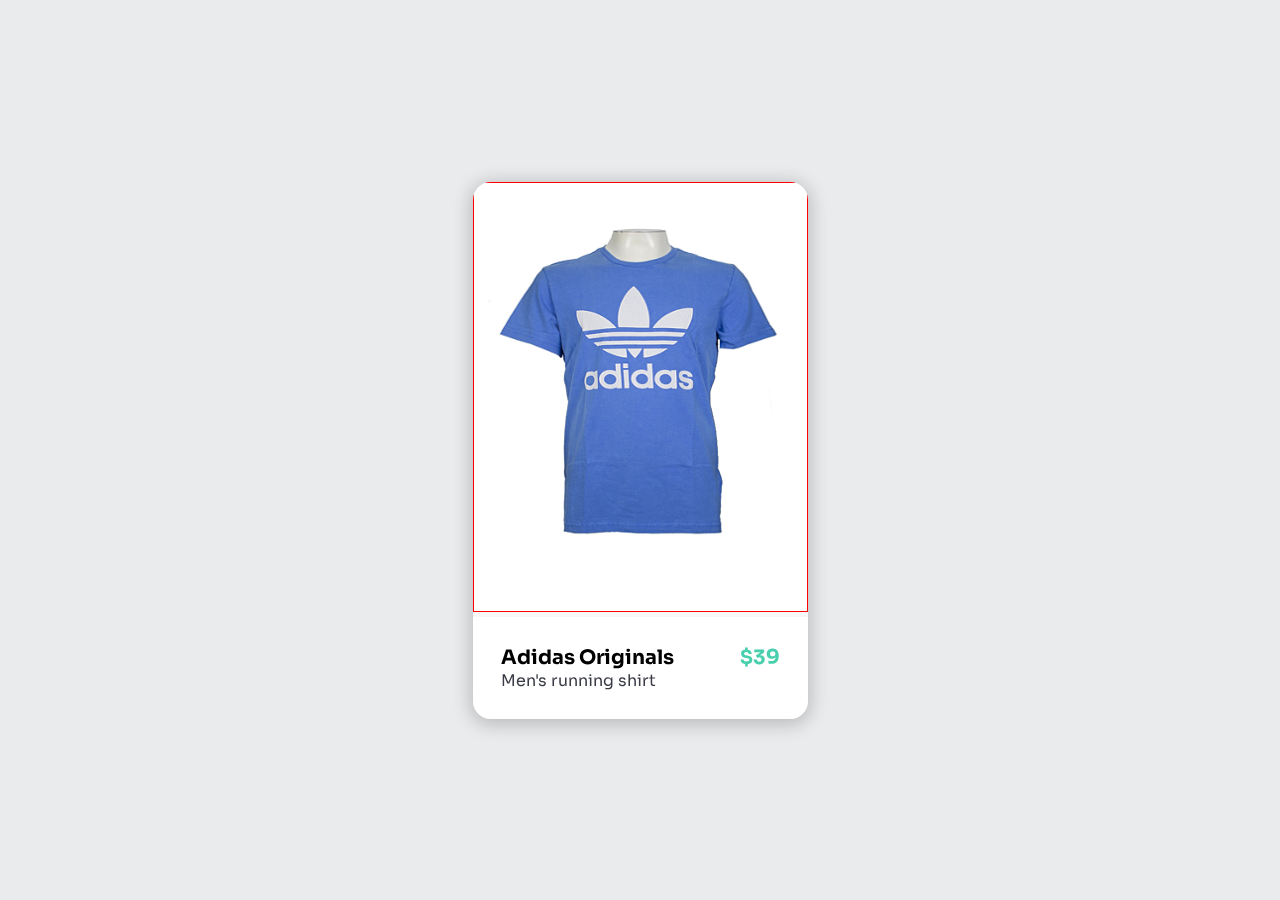
<file: Archive/Product Card/index.html>
<!DOCTYPE html>
<!-- https://codepen.io/virgilpana/pen/RNYQwB -->
<html lang="en">

<head>
  <meta charset="UTF-8">
  <meta http-equiv="X-UA-Compatible" content="IE=edge">
  <meta name="viewport" content="width=device-width, initial-scale=1.0">
  <link rel="stylesheet" href="style.css">
  <title>Product Card Resource</title>

  <!-- Font nonsense -->
  <link rel="stylesheet" href="https://cdnjs.cloudflare.com/ajax/libs/font-awesome/4.7.0/css/font-awesome.min.css">
  <link rel="preconnect" href="https://fonts.googleapis.com">
  <link rel="preconnect" href="https://fonts.gstatic.com" crossorigin>
  <link href="https://fonts.googleapis.com/css2?family=Montserrat&family=Sora:wght@200&display=swap" rel="stylesheet">
</head>

<body>

  <div class="product-card" id="product-card">

    <div class="flip-card">

      <figure class="front">

        <div class="card-image">
          <img src="images/t-shirt-blue.png">
          <div class="overlay">
            <button type="button" id="flip-button"><b>VIEW DETAILS</b></button>
          </div>
        </div>

        <div class="card-info" id="card-info">
          <div class="info-text">
            <h1>Adidas Originals</h1>
            <p>Men's running shirt</p>
          </div>
          <div class="price">
            <p>$39</p>
          </div>
          <!-- The bottom part of the card that appears
                 on the hover -->
          <div class="sizes-colors" id="pop-up">
            <div class="sizes">
              <h2>Sizes</h2>
              <p>XS, S, M, L, XL, XXL</p>
            </div>
            <div class="colors">
              <h2>Colors</h2>
              <div class="available-colors">
                <div class="color">
                  <i id="blue-dot" class="fa fa-circle" aria-hidden="true"></i>
                </div>
                <div class="color">
                  <i id="red-dot" class="fa fa-circle" aria-hidden="true"></i>
                </div>
                <div class="color">
                  <i id="yellow-dot" class="fa fa-circle" aria-hidden="true"></i>
                </div>
                <div class="color">
                  <i id="green-dot" class="fa fa-circle" aria-hidden="true"></i>
                </div>
              </div>
            </div>
          </div>
        </div>
      </figure>

      <figure class="back">

        <div class="exit-button">
          <h1 id="exit-button">X</h1>
        </div>

        <div class="image-container">
          <img src="images/t-shirt-blue.png">
          <img src="images/t-shirt-white.png">
          <img src="images/t-shirt-yellow.png">
        </div>

        <div class="arrow">
          <i class="fa fa-arrow-left" id="arrow-left" aria-hidden="true"></i>
        </div>

        <div class="arrow">
          <i class="fa fa-arrow-right" id="arrow-right" aria-hidden="true"></i>
        </div>
        
      </figure>
      
    </div>



  </div>
  <script src="js/card.js"></script>
</body>

</html>
</file>
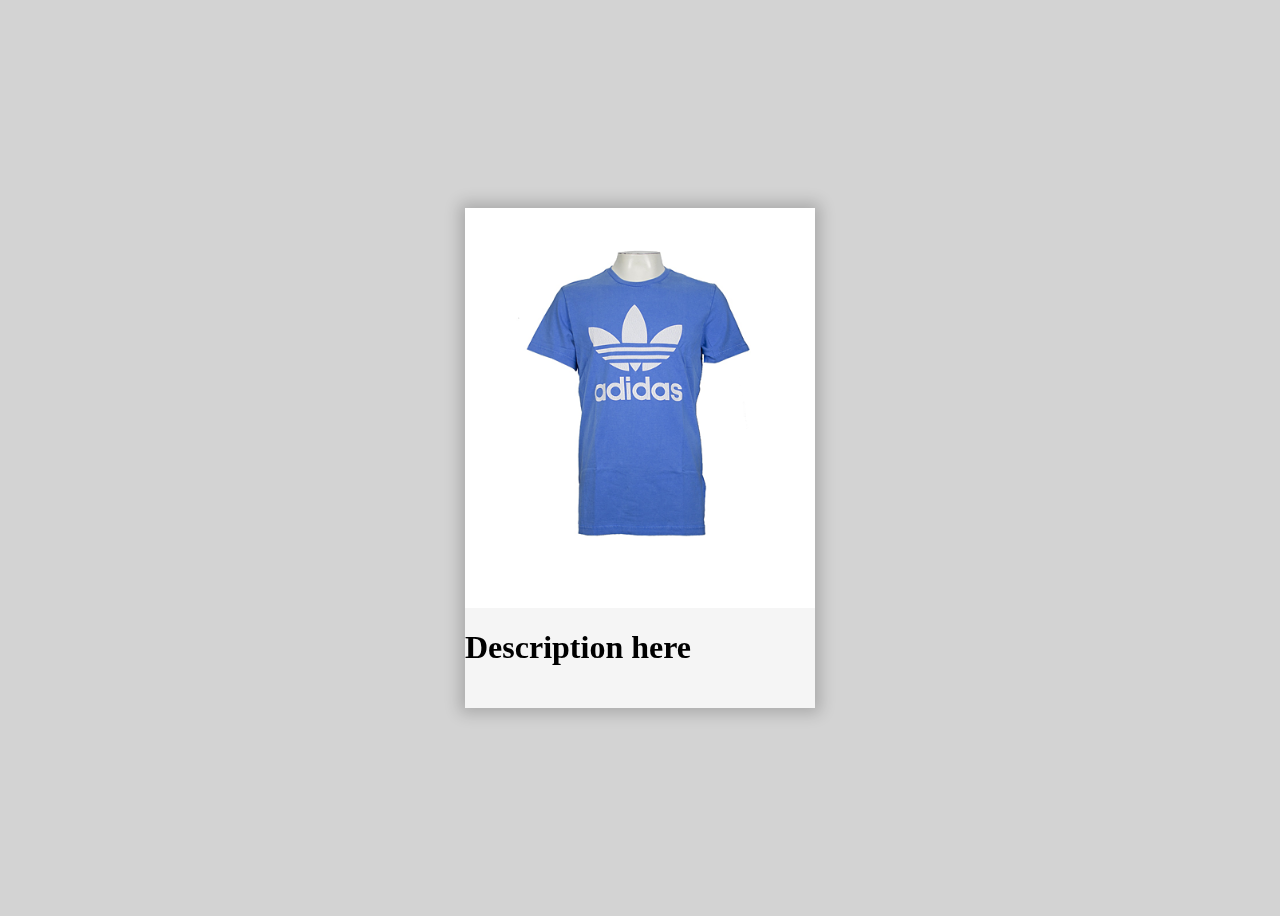
<file: Incomplete Projects/Product Card v2/index.html>
<!DOCTYPE html>
<html lang="en">
<head>
    <meta charset="UTF-8">
    <meta http-equiv="X-UA-Compatible" content="IE=edge">
    <meta name="viewport" content="width=device-width, initial-scale=1.0">
    <link rel="stylesheet" href="style.css">
    <title>Product Card</title>
</head>
<body>

    <!-- 
    Layout & Design
        Front
            - Show primary picture
            - Beer name and style
            - Hover:
                - add to cart options slide up from bottom
                - overlay on picture and view details button
                - view details leads to back
        Back
            - Show the ABU etc
            - Gallery of images
    
    
    
    
    
    -->

    <div class="product-card">

        <div class="front">

            <div class="image">
                <img src="images/t-shirt-blue.png" alt="blue-shirt.png">
            </div>

            <div class="description">
                <h1>Description here</h1>
            </div>

        </div>

        <div class="back">
            back of card
        </div>
    </div>
    
</body>
</html>
</file>
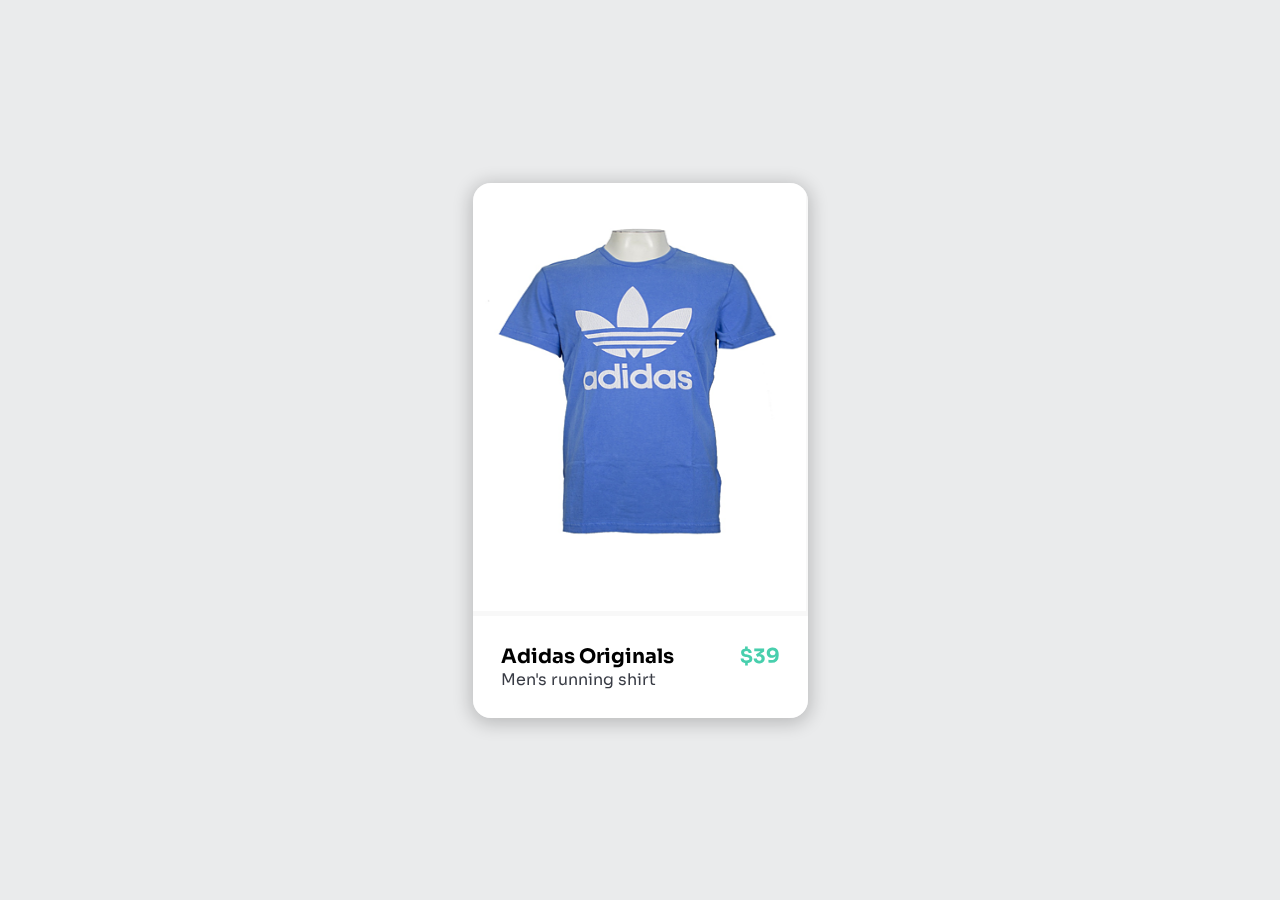
<file: Incomplete Projects/Product Card/index.html>
<!DOCTYPE html>
<!-- https://codepen.io/virgilpana/pen/RNYQwB -->
<html lang="en">

<head>
  <meta charset="UTF-8">
  <meta http-equiv="X-UA-Compatible" content="IE=edge">
  <meta name="viewport" content="width=device-width, initial-scale=1.0">
  <link rel="stylesheet" href="style.css">
  <title>Product Card Resource</title>

  <!-- Font nonsense -->
  <link rel="stylesheet" href="https://cdnjs.cloudflare.com/ajax/libs/font-awesome/4.7.0/css/font-awesome.min.css">
  <link rel="preconnect" href="https://fonts.googleapis.com">
  <link rel="preconnect" href="https://fonts.gstatic.com" crossorigin>
  <link href="https://fonts.googleapis.com/css2?family=Montserrat&family=Sora:wght@200&display=swap" rel="stylesheet">
</head>

<body>

  <div class="product-card" id="product-card">

    <div class="flip-card">

      <figure class="front">

        <div class="card-image">
          <img src="images/t-shirt-blue.png">
          <div class="overlay">
            <button type="button" id="flip-button"><b>VIEW DETAILS</b></button>
          </div>
        </div>

        <div class="card-info" id="card-info">
          <div class="info-text">
            <h1>Adidas Originals</h1>
            <p>Men's running shirt</p>
          </div>
          <div class="price">
            <p>$39</p>
          </div>
          <!-- The bottom part of the card that appears
                 on the hover -->
          <div class="sizes-colors" id="pop-up">
            <div class="sizes">
              <h2>Sizes</h2>
              <p>XS, S, M, L, XL, XXL</p>
            </div>
            <div class="colors">
              <h2>Colors</h2>
              <div class="available-colors">
                <div class="color">
                  <i id="blue-dot" class="fa fa-circle" aria-hidden="true"></i>
                </div>
                <div class="color">
                  <i id="red-dot" class="fa fa-circle" aria-hidden="true"></i>
                </div>
                <div class="color">
                  <i id="yellow-dot" class="fa fa-circle" aria-hidden="true"></i>
                </div>
                <div class="color">
                  <i id="green-dot" class="fa fa-circle" aria-hidden="true"></i>
                </div>
              </div>
            </div>
          </div>
        </div>
      </figure>

      <figure class="back">

        <div class="exit-button">
          <h1 id="exit-button">X</h1>
        </div>

        
        
        <div class="image-container">
          <img src="images/t-shirt-blue.png">
          <img src="images/t-shirt-white.png">
          <img src="images/t-shirt-yellow.png">
        </div>

        <div class="arrow">
          <i class="fa fa-arrow-left" id="arrow-left" aria-hidden="true"></i>
        </div>

        <div class="arrow">
          <i class="fa fa-arrow-right" id="arrow-right" aria-hidden="true"></i>
        </div>
        
      </figure>
      
    </div>



  </div>
  <script src="js/card.js"></script>
</body>

</html>
</file>
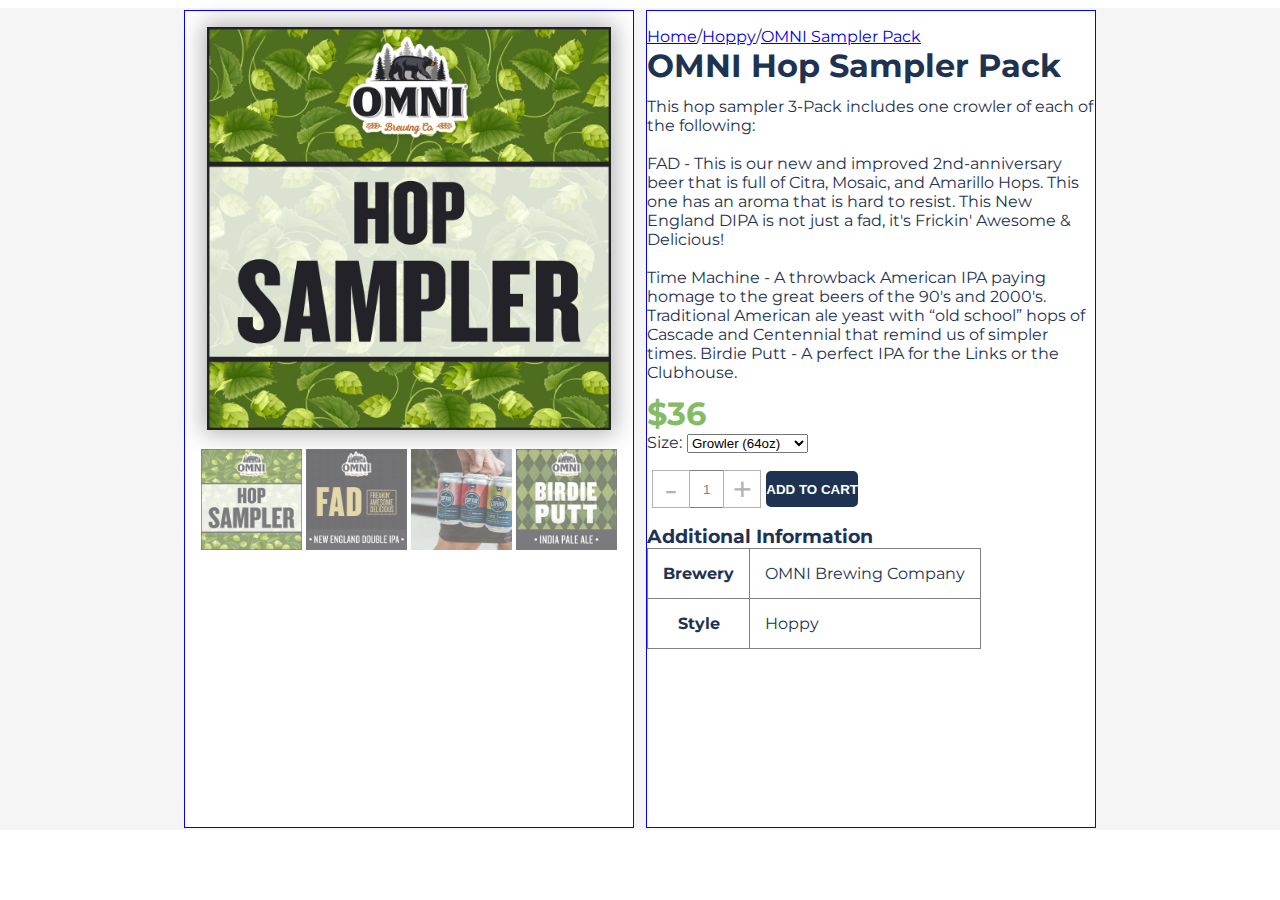
<file: Incomplete Projects/Product Landing Page/index.html>
<!-- Layout

    Grid with 2 col 1 row
    flex in each col.

    Font: Montserrat

    Left: fixed position image and bottom images
     - can navigate images by clicking image underneath OR slides every 5s
     - pause slider if hover over image and turn off if they manually select


    Right: put same day delivery under add to card button (?)

           


-->



<!DOCTYPE html>
<html lang="en">

<head>
	<meta charset="UTF-8">
	<meta http-equiv="X-UA-Compatible" content="IE=edge">
	<meta name="viewport" content="width=device-width, initial-scale=1.0">
	<meta name="author" content="Lucas Geditz, Dylan Williams">

	<link rel="stylesheet" href="style.css">

	<!-- Font Montserrat-->
	<link rel="preconnect" href="https://fonts.googleapis.com">
	<link rel="preconnect" href="https://fonts.gstatic.com" crossorigin>
	<link href="https://fonts.googleapis.com/css2?family=Montserrat&family=Sora:wght@200&display=swap" rel="stylesheet">
	<!-- Font Awesome -->
	<link rel="stylesheet" href="https://cdnjs.cloudflare.com/ajax/libs/font-awesome/4.7.0/css/font-awesome.min.css">

	<title>Product Page</title>
</head>

<body>

	<main>
		<div class="left-container">
			<div class="current-image">
				<img id="main-image" src="">
			</div>
			<div class="gallery">
				<img src="images/beer1.jpg" id="beer1" alt="beer1.jpg">
				<img src="images/beer2.jpg" id="beer2" alt="beer2.jpg">
				<img src="images/beer3.jpg" id="beer3" alt="beer3.jpg">
				<img src="images/beer4.jpg" id="beer4" alt="beer4.jpg">
			</div>

		</div>

		<div class="right-container">

			<div class="product-header">
				<p><a href="#home">Home</a>/<a href="#home">Hoppy</a>/<a href="#hoppy">OMNI Sampler Pack</a></p>
				<h1>OMNI Hop Sampler Pack</h1>
			</div>

			<div class="product-description">
				<p>This hop sampler 3-Pack includes one crowler of each of the following:<br><br>

					FAD - This is our new and improved 2nd-anniversary beer that is full of Citra, Mosaic,
					and Amarillo Hops. This one has an aroma that is hard to resist. This New England DIPA
					is not just a fad, it's Frickin' Awesome & Delicious!<br><br>
					Time Machine - A throwback American IPA paying homage to the great beers of the 90's
					and 2000's. Traditional American ale yeast with “old school” hops of Cascade and
					Centennial that remind us of simpler times.
					Birdie Putt - A perfect IPA for the Links or the Clubhouse.</p>
			</div>
			
			<div class="product-selection">
				<h1>$36</h1>
				<form action="#selectproduct.php" method="get">
					<select name="sizes">
						<option value="growler" selected="selected">Growler (64oz)</option>
						<option value="crowler">Crowler (25.5oz)</option>
						<option value="crowler">Pint (16oz)</option>
						<option value="crowler">Can (12oz)</option>
					</select>
					<label id="size-label" for="sizes">Size:</label>
				</form>
				
			</div>

			<div class="add-to-cart">
				<div class="quantity">
					<p id="quantity-down">-</p>
					<input type="text" name="quantity" value="1" id="quantity">
					<p id="quantity-up">+</p>
				</div>
				
				<button>ADD TO CART</button>
				
			</div>

			<div class="additional-info">
				<h3>Additional Information</h3>
				<table>
					<tr>
						<th>Brewery</th>
						<td>OMNI Brewing Company</td>
					</tr>
					<tr>
						<th>Style</th>
						<td>Hoppy</td>
					</tr>
				</table>
			</div>

		</div>
	</main>

	<script src="js/script.js" defer></script>
</body>

</html>
</file>
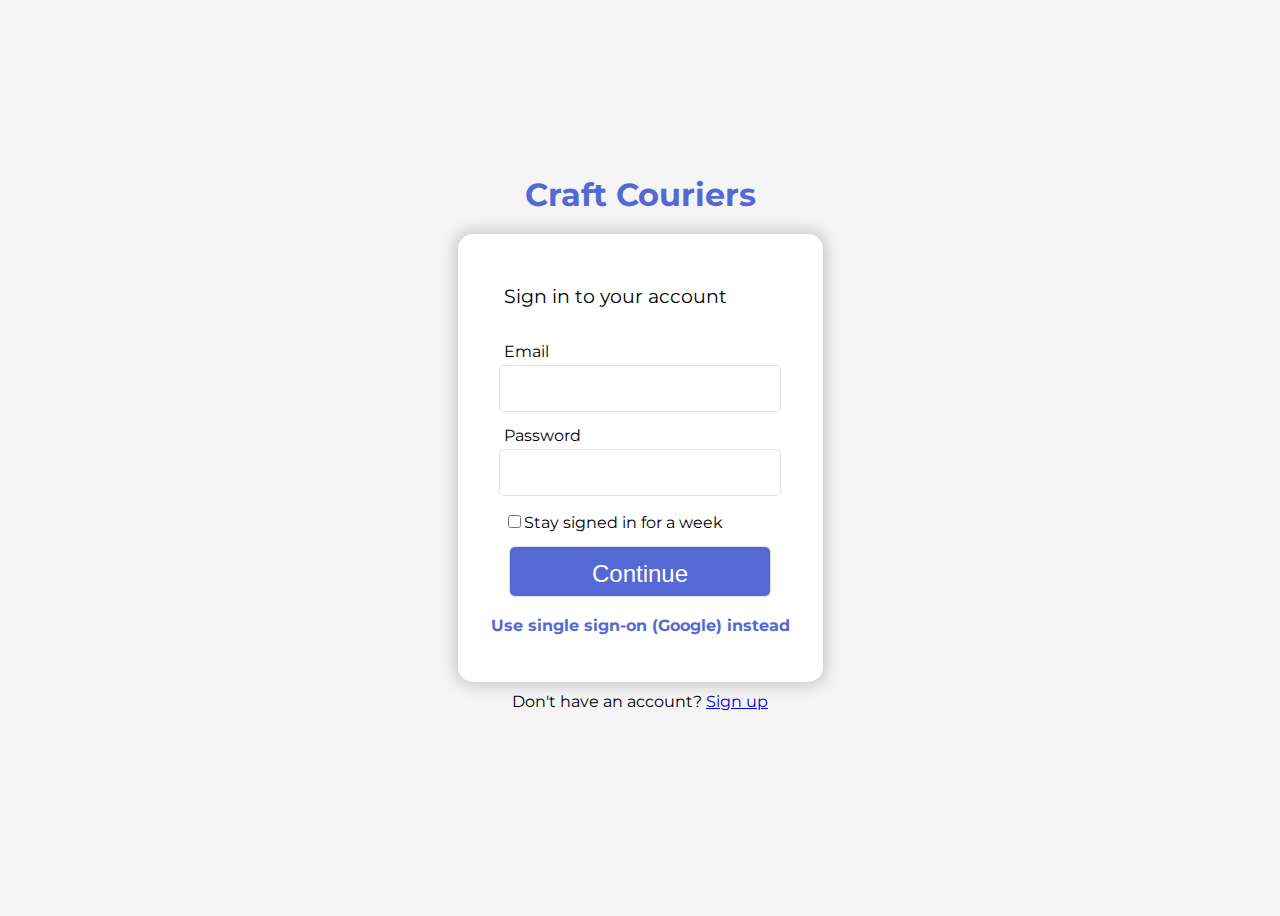
<file: Incomplete Projects/Sign-in Form/index.html>
<!DOCTYPE html>
<html lang="en">

<head>
	<meta charset="UTF-8">
	<meta http-equiv="X-UA-Compatible" content="IE=edge">
	<meta name="viewport" content="width=device-width, initial-scale=1.0">
	<link rel="stylesheet" href="style.css">

	<!-- Font Montserrat-->
	<link rel="preconnect" href="https://fonts.googleapis.com">
	<link rel="preconnect" href="https://fonts.gstatic.com" crossorigin>
	<link href="https://fonts.googleapis.com/css2?family=Montserrat&family=Sora:wght@200&display=swap" rel="stylesheet">
	<title>Sign-in Form</title>
</head>

<body>

	

	<div class="form-container">
		<h1>Craft Couriers</h1>

		<form class="login-form" action="#request.php" method="get">
			<h3>Sign in to your account</h3>

			<label>Email</label>
			<input type="text" name="email">

			<label>Password</label>
			<input type="password" name="password">
	
			
			<label><input type ="checkbox" value="stay-signed-in" id="stay-signed-in">Stay signed in for a week</label>

			<input type="submit" value="Continue" id="submit-button">
			<a>Use single sign-on (Google) instead</a>

		</form>

		
		<p>Don't have an account? <a href="#signup">Sign up</a></p>
	</div>

	
	

</body>

</html>
</file>
<file: Archive/Product Card/style.css>
:root {
  --main-bg-color: #eaebec;
  --green-color: #48cfad;
  --whitesmoke: #f8f8f8;
}

* {
  margin: 0;
  padding: 0;
}

html {
  background-color: var(--main-bg-color);
  font-family: 'Montserrat', sans-serif;
  font-family: 'Sora', sans-serif;
}

body {
  display: flex;
  justify-content: center;
  align-items: center;
  height: 100vh;
  perspective: 1000px;
}

img {
  height: 428px;
  width: 333px;
  border: 1px solid red;
}

.product-card {
  display: flex;
  flex-direction: column;
  width: 335px;
  transition: box-shadow 300ms ease-out;
  border-radius: 18px;
  transition: transform 1.2s;
  overflow: hidden;
  background-color: transparent;
  box-shadow: 0px 3px 18px 3px rgba(0, 0, 0, 0.2);
  perspective: 1000px;
}

.product-card .flip-card {
  width: 100%;
  height: 100%;
  transition: transform 0.3s ease-in-out;
  transform-style: preserve-3d;
  
}

.flip-card figure {
  width: 100%;
  height: 100%;
  backface-visibility: hidden;
}

.flip-card .back {
  display: flex;
  align-items: center;
  justify-content: center;
  flex-direction: row;
  width: 100%;
  position: absolute;
  inset: 0 0 0 0;
  transform: rotateY(180deg);
  background-color: #fff;
}

.back .arrow {
  font-size: 30px;
  opacity: 0.6;
  cursor: pointer;
}

.back .arrow:hover{
  opacity: 1;
}


#arrow-left {
  position: absolute;
  left: 0%;
  top: 45%;
}

#arrow-right {
  position: absolute;
  right: 0%;
  top: 45%;
}

.back .exit-button {
  position: absolute;
  top: 5px;
  right: 10px;
  cursor: pointer;
  opacity: 0.6;
}

.back .exit-button:hover {
  opacity: 1;
}

.back .image-container {
  position: absolute;
  display: flex;
  flex-direction: row;
  width: 300%;
  left: 0;
  transition: transform 0.8s;
}

.product-card:hover {
  box-shadow: 0px 0px 10px 3px;
  /* transform: rotateY(180deg); */
}

.product-card .card-image {
  flex-basis: 70%;
  background-color: var(--whitesmoke);
}

.product-card:hover .overlay {
  opacity: 1.0;
}

.overlay button {
  position: absolute;
  inset: 38% 0 0 28%;
  opacity: 1.0;
  width: 150px;
  height: 40px;
  background-color: transparent;
  color: white;
  border: 2px solid white;
  cursor: pointer;
}

.overlay button:hover {
  
  background-color: white;
  color: var(--green-color);
}


.card-image .overlay {
  position: absolute;
  inset: 0 0 0 0;
  height: 80%;
  width: 100%;
  opacity: 0;
  transition: .5s ease;
  background-color: rgba(72, 207, 173, 0.7)
}

.product-card .card-info {
  position: relative;
  padding: 1.75em;
  display: grid;
  grid-template: 
    "product price";
  background-color: #fff;
  flex-basis: 30%;
  overflow: hidden;
  transition: transform 0.4s;
  
  
}

/* Moving card up on hover start */
/* card-move is added to the card-info div when hovered on */

.card-move {
  height: 100%;
  transform: translateY(-100px);

}


/* Moving card up on hover end */

.card-info .info-text {
  grid-area: product;
  display: flex;
  flex-direction: column;
}

.card-info .info-text h1 {
  font-size: 1.25rem;
}

.card-info .info-text p {
  color: #393c45
}

.card-info .price {
  position: absolute;
  grid-area: price;
  font-size: 1.25rem;
  font-weight: bold;
  right: 0;
  color: var(--green-color);
}

.card-info .sizes-colors {
  display: flex;
  flex-direction: column;
  position: absolute;
  background-color: #fff;
  top: 100%;
  width: 100%;
  height: 100%;
  border-bottom: 1px solid black;
}

.sizes-colors .colors, .sizes {
  padding-left: 30px;
}

.sizes-colors h2 {
  font-size: 1rem;
}

.sizes-colors p {
  font-size: 0.8rem;
}

.sizes-colors .sizes {
  padding-bottom: 10px;
}

.available-colors {
  display: flex;
  flex-direction: row;
  align-items: center;
  justify-content: flex-start;
}

.available-colors .color {
  padding: 2px;
  cursor: pointer;
}

.available-colors i:hover {
  font-size: 1.25rem;
}

.available-colors #blue-dot {
  color: blue;
}


.available-colors #red-dot {
  color: red;
}

.available-colors #yellow-dot {
  color: yellow;
}

.available-colors #green-dot {
  color: var(--green-color);
}


/*# sourceMappingURL=style.css.map */
</file>
<file: Incomplete Projects/Product Card v2/style.css>
body {
    display: flex;
    justify-content: center;
    align-items: center;
    height: 100vh;
    perspective: 1000px;

    background-color: lightgray;
}

.product-card {
    height: 500px;
    width: 350px;
    transition: all 2s;
    transform-style: preserve-3d;

    box-shadow: 0px 0px 15px 5px rgba(0, 0, 0, 0.2);
    

}
/* Eventually replaced with javascript*/
.product-card:hover {
    transform: rotateY(180deg);
}

.front, .back {
    display: flex;
    justify-content: center;
    align-items: center;
    flex-direction: column;
    position: absolute;
    height: 100%;
    width: 100%;

    backface-visibility: hidden;
}

.front {
    background-color: aquamarine;
}

.front .image, .description {
    height: 100%;
    width: 100%;
}



.front .image {
    display: flex;
    justify-content: center;
    height: 80%;
    background-color: #fff;

}

.image img {
    height: 100%;
}



.front .description {
    flex-basis: 20%;
    background-color: whitesmoke;
}



.back {
    background-color: aqua;
    transform: rotateY(180deg);
}
</file>
<file: Incomplete Projects/Product Card/style.css>
:root {
  --main-bg-color: #eaebec;
  --green-color: #48cfad;
  --whitesmoke: #f8f8f8;
}

* {
  margin: 0;
  padding: 0;
}

html {
  background-color: var(--main-bg-color);
  font-family: 'Montserrat', sans-serif;
  font-family: 'Sora', sans-serif;
}

body {
  display: flex;
  justify-content: center;
  align-items: center;
  height: 100vh;
  perspective: 1000px;
}

img {
  height: 428px;
  width: 333px;
}

.product-card {
  display: flex;
  flex-direction: column;
  width: 335px;
  transition: box-shadow 300ms ease-out;
  border-radius: 18px;
  transition: transform 1.2s;
  overflow: hidden;
  background-color: transparent;
  box-shadow: 0px 3px 18px 3px rgba(0, 0, 0, 0.2);
}

.product-card .flip-card {
  width: 100%;
  height: 100%;
  transition: transform 1s ease-in-out;
  transform-style: preserve-3d;
  perspective: 1000px;
}

.flip-card figure {
  width: 100%;
  height: 100%;
  backface-visibility: hidden;
}

.flip-card .back {
  display: flex;
  align-items: center;
  justify-content: center;
  flex-direction: row;
  width: 100%;
  position: absolute;
  inset: 0 0 0 0;
  transform: rotateY(180deg);
  background-color: #fff;
}

.back .arrow {
  font-size: 30px;
  opacity: 0.6;
  cursor: pointer;
}

.back .arrow:hover{
  opacity: 1;
}


#arrow-left {
  position: absolute;
  left: 0%;
  top: 45%;
}

#arrow-right {
  position: absolute;
  right: 0%;
  top: 45%;
}

.back .exit-button {
  position: absolute;
  top: 5px;
  right: 10px;
  cursor: pointer;
  opacity: 0.6;
}

.back .exit-button:hover {
  opacity: 1;
}

.back .image-container {
  position: absolute;
  display: flex;
  flex-direction: row;
  width: 300%;
  left: 0;
  transition: transform 0.8s;
}

.product-card:hover {
  box-shadow: 0px 0px 10px 3px;
  /* transform: rotateY(180deg); */
}

.product-card .card-image {
  flex-basis: 70%;
  background-color: var(--whitesmoke);
}

.product-card:hover .overlay {
  opacity: 1.0;
}

.overlay button {
  position: absolute;
  inset: 38% 0 0 28%;
  opacity: 1.0;
  width: 150px;
  height: 40px;
  background-color: transparent;
  color: white;
  border: 2px solid white;
  cursor: pointer;
}

.overlay button:hover {
  
  background-color: white;
  color: var(--green-color);
}


.card-image .overlay {
  position: absolute;
  inset: 0 0 0 0;
  height: 80%;
  width: 100%;
  opacity: 0;
  transition: .5s ease;
  background-color: rgba(72, 207, 173, 0.7)
}

.product-card .card-info {
  position: relative;
  padding: 1.75em;
  display: grid;
  grid-template: 
    "product price";
  background-color: #fff;
  flex-basis: 30%;
  overflow: hidden;
  transition: transform 0.4s;
  
  
}

/* Moving card up on hover start */
/* card-move is added to the card-info div when hovered on */

.card-move {
  height: 100%;
  transform: translateY(-100px);

}


/* Moving card up on hover end */

.card-info .info-text {
  grid-area: product;
  display: flex;
  flex-direction: column;
}

.card-info .info-text h1 {
  font-size: 1.25rem;
}

.card-info .info-text p {
  color: #393c45
}

.card-info .price {
  position: absolute;
  grid-area: price;
  font-size: 1.25rem;
  font-weight: bold;
  right: 0;
  color: var(--green-color);
}

.card-info .sizes-colors {
  display: flex;
  flex-direction: column;
  position: absolute;
  background-color: #fff;
  top: 100%;
  width: 100%;
  height: 100%;
  border-bottom: 1px solid black;
}

.sizes-colors .colors, .sizes {
  padding-left: 30px;
}

.sizes-colors h2 {
  font-size: 1rem;
}

.sizes-colors p {
  font-size: 0.8rem;
}

.sizes-colors .sizes {
  padding-bottom: 10px;
}

.available-colors {
  display: flex;
  flex-direction: row;
  align-items: center;
  justify-content: flex-start;
}

.available-colors .color {
  padding: 2px;
  cursor: pointer;
}

.available-colors i:hover {
  font-size: 1.25rem;
}

.available-colors #blue-dot {
  color: blue;
}


.available-colors #red-dot {
  color: red;
}

.available-colors #yellow-dot {
  color: yellow;
}

.available-colors #green-dot {
  color: var(--green-color);
}


/*# sourceMappingURL=style.css.map */
</file>
<file: Incomplete Projects/Product Landing Page/style.css>
:root {
	--prussian-blue: #1E3251;
	--blue-yonder: #4A75BA;
	--bronze: #BD812B;
	--marigold: #DE9F38;

	--image-display-duration: 5s;
}

* {
	margin: 0;
	padding: 0;
}

html {
	width: 100%;
}


body {
	font-family: 'Montserrat', sans-serif;
}


main {
	display: flex;
	justify-content: center;
	column-gap: .5em;

	margin-top: .5em;

	color: var(--prussian-blue);
	background-color: whitesmoke;
}


.left-container,
.right-container {
	display: flex;
	flex-direction: column;
	justify-content: flex-start;
	align-items: center;
	height: 800px;
	width: 35%;
	margin: 2px;
	padding-top: 1em;
	row-gap: .75em;

	background-color: #fff;
	border: 1px solid blue;
}

.left-container {
	position: sticky;
	align-self: flex-start;

}

.right-container {
	align-items: flex-start;
}

/* Start Left Container */
.left-container .current-image {
	display: flex;
	justify-content: center;
	align-items: center;


	width: 90%;
}

.current-image img {
	max-width: 100%;
	aspect-ratio: 1/1;
	object-fit: cover;
	border: none;
	box-shadow: 0px 0px 22px 4px rgba(0, 0, 0, 0.3);
}

.gallery {
	display: flex;
	align-items: center;
	justify-content: center;
	margin-top: 5px;
	width: 90%;
}


.gallery img {
	cursor: pointer;
	max-width: 25%;
	height: auto;
	aspect-ratio: 1/1;
	padding: 2px;

	opacity: 0.6;
	object-fit: cover;
}

.gallery img:hover {
	opacity: 1;
}

/* Start Right Container */
.right-container .product-description {

	text-align: left;
}

.product-selection {
	position: relative;
}

.product-selection h1 {
	color: #85bb65;
}

#size-label {
	float: left;
	padding-right: 5px;
}

.right-container .add-to-cart {
	display: flex;
	flex-direction: row;
	align-items: center;
	justify-content: flex-start;
	width: 100%;
	height: auto;
	font-size: 1.5em;
	

}

.add-to-cart .quantity {
	display: flex;
	flex-direction: row;
	justify-content: center;
	align-items: center;
	padding: 5px;
	font-size: 1.5em;
	

}

.add-to-cart button {
	width: auto;
	height: 2.7em;
	font-weight: bold;

	border-radius: 5px;
	border: none;
	cursor: pointer;

	background-color: #1E3251;
	color: #fff;

}

.add-to-cart button:hover {
	
	background-color: var(--blue-yonder);
}

.quantity input {
	height: 2.7em;
	width: 2.5em;
	text-align: center;

	border-top: 1px solid gray;
	border-left: none;
	border-right: none;
	border-bottom: 1px solid gray;

	color: gray;
}

.quantity p {
	
	height: 1em;
	width: 1em;
	opacity: 0.6;

	line-height: 1em;
	text-align: center;
	color: gray;
	border: 1px solid gray;

}

.quantity p:hover {
	opacity: 1.0;
	cursor: pointer;
}

.additional-info table, th, td  {
	padding: 15px;

	border: 1px solid gray;
	border-collapse: collapse;
	
}


@media only screen and (max-width: 800px) {
	main {
		flex-direction: column;
	}

	.right-container, 
	.left-container {
		width: 90%;
		height: auto;
	}
}
</file>
<file: Incomplete Projects/Sign-in Form/style.css>
:root {
    --primary-color: #5469d4;
    --secondary-color: #BD812B;
    --alternate-blue: #4A75BA;
}


body {
    display: flex;
    align-items: center;
    justify-content: center;
    flex-direction: column;
    min-height: 100vh;

    font-family: 'Montserrat', sans-serif;

    background-color: whitesmoke;
    
}



.form-container {
    position: relative;
    display: flex;
    flex-direction: column;
    justify-content: center;
    align-items: center;
    height: 448px;
    width: 365px;
    margin: auto;
    border-radius: 15px;


    box-shadow: 0px 0px 16px 3px rgba(0, 0, 0, 0.2);
    background-color: #ffffff;
}

.form-container h1 {
    position: absolute;
    top: -18%;
    color: var(--primary-color)
}

.form-container p {
    position: absolute;
    bottom: -10%;
}


.login-form {
    display: flex;
    flex-direction: column;
    align-items: center;
    
    width: 90%;
    height: 90%;
    margin: 5px;


}

.login-form > * {
    padding: 10px;
}



.login-form h3 {
    font-weight: normal;
    width: 80%;
    padding-left: unset;
    padding-bottom: unset;
}

.login-form label {
    width: 80%;
    margin-top: 5px;
    padding-left: 0;
    padding-bottom: 0;

}

.login-form input {
    width: 79%;
    height: 2.25em;
    padding-bottom: 5px;
    margin-top: 5px;

    border: unset;
    border-radius: 4px;
    outline-color: rgb(84 105 212 / 0.5);
    background-color: rgb(255, 255, 255);
    box-shadow: rgba(0, 0, 0, 0) 0px 0px 0px 0px, 
                rgba(0, 0, 0, 0) 0px 0px 0px 0px, 
                rgba(0, 0, 0, 0) 0px 0px 0px 0px, 
                rgba(60, 66, 87, 0.16) 0px 0px 0px 1px, 
                rgba(0, 0, 0, 0) 0px 0px 0px 0px, 
                rgba(0, 0, 0, 0) 0px 0px 0px 0px, 
                rgba(0, 0, 0, 0) 0px 0px 0px 0px;
}

#stay-signed-in {
    box-shadow: unset;
    height: 1em;
    width: 1em;
    color: red;
}

#submit-button {
    font-size: 1.5em;
    height: 12%;

    border: none;
    border-radius: 5px;

    background-color: var(--primary-color);
    color: #fff;
    margin-top: 15px;
    
}

#submit-button:hover {
    background-color: var(--alternate-blue);
}

.login-form a {
    padding-top: 20px;
    color: var(--primary-color);
    font-weight: bold;
}
</file>
